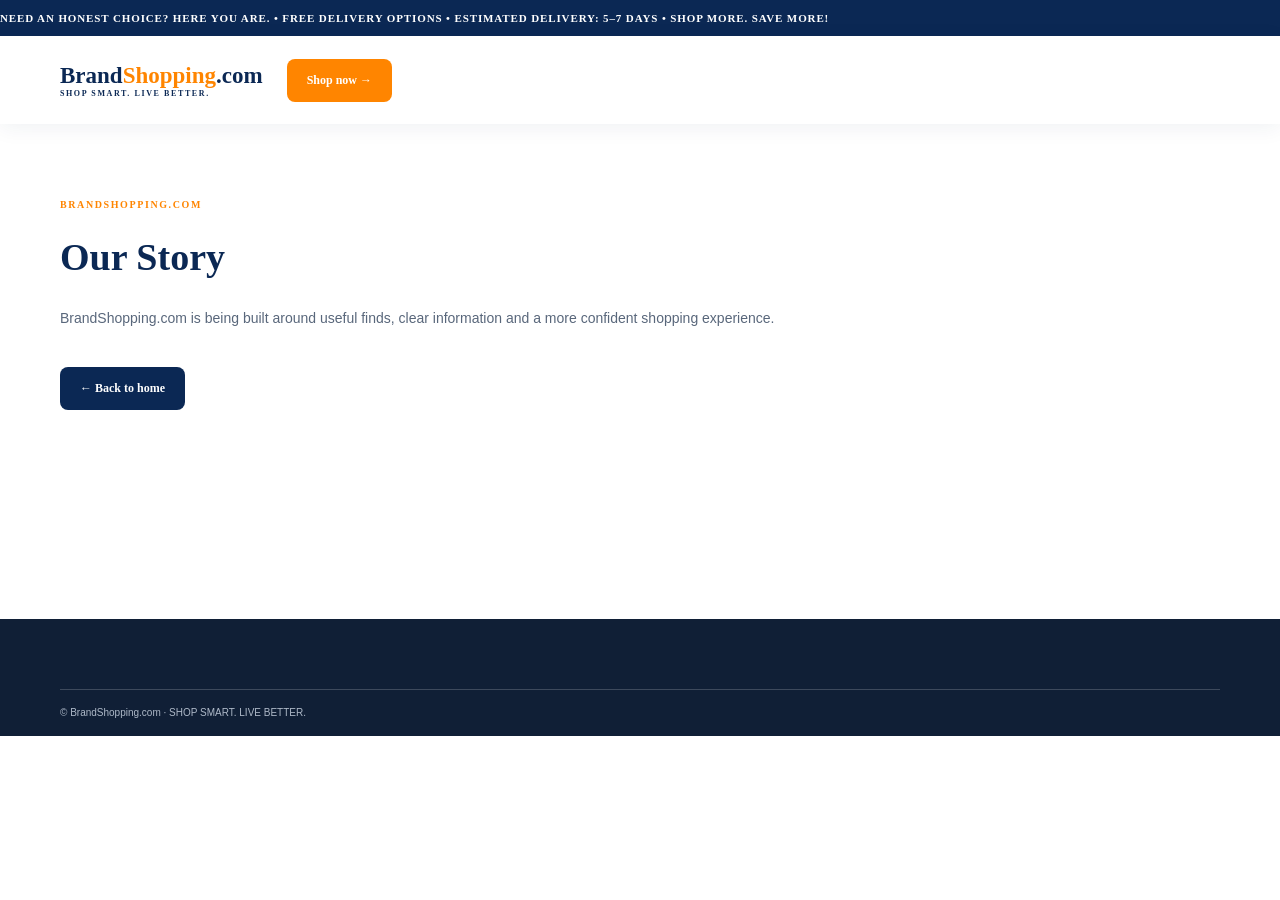
<file: html/about.html>
<!doctype html><html lang="en"><head><meta charset="utf-8"><meta name="viewport" content="width=device-width,initial-scale=1"><title>Our Story | BrandShopping</title><link rel="stylesheet" href="../css/style.css"></head><body><div class="announcement"><div class="ticker">NEED AN HONEST CHOICE? HERE YOU ARE. • FREE DELIVERY OPTIONS • ESTIMATED DELIVERY: 5–7 DAYS • SHOP MORE. SAVE MORE!</div></div><header><div class="head wrap"><a class="brand" href="../index.html"><span>Brand<span>Shopping</span>.com<small>SHOP SMART. LIVE BETTER.</small></span></a><a class="btn orange" href="../index.html#products">Shop now →</a></div></header><main class="wrap" style="min-height:55vh;padding:65px 0"><p class="eyebrow">BRANDSHOPPING.COM</p><h1 style="font:800 38px Montserrat;color:#0B2854">Our Story</h1><div style="max-width:720px;font-size:14px;line-height:1.9;color:#59677b">BrandShopping.com is being built around useful finds, clear information and a more confident shopping experience.</div><p style="margin-top:35px"><a class="btn navy" href="../index.html">← Back to home</a></p></main><footer><div class="wrap copyright">© BrandShopping.com · SHOP SMART. LIVE BETTER.</div></footer></body></html>
</file>
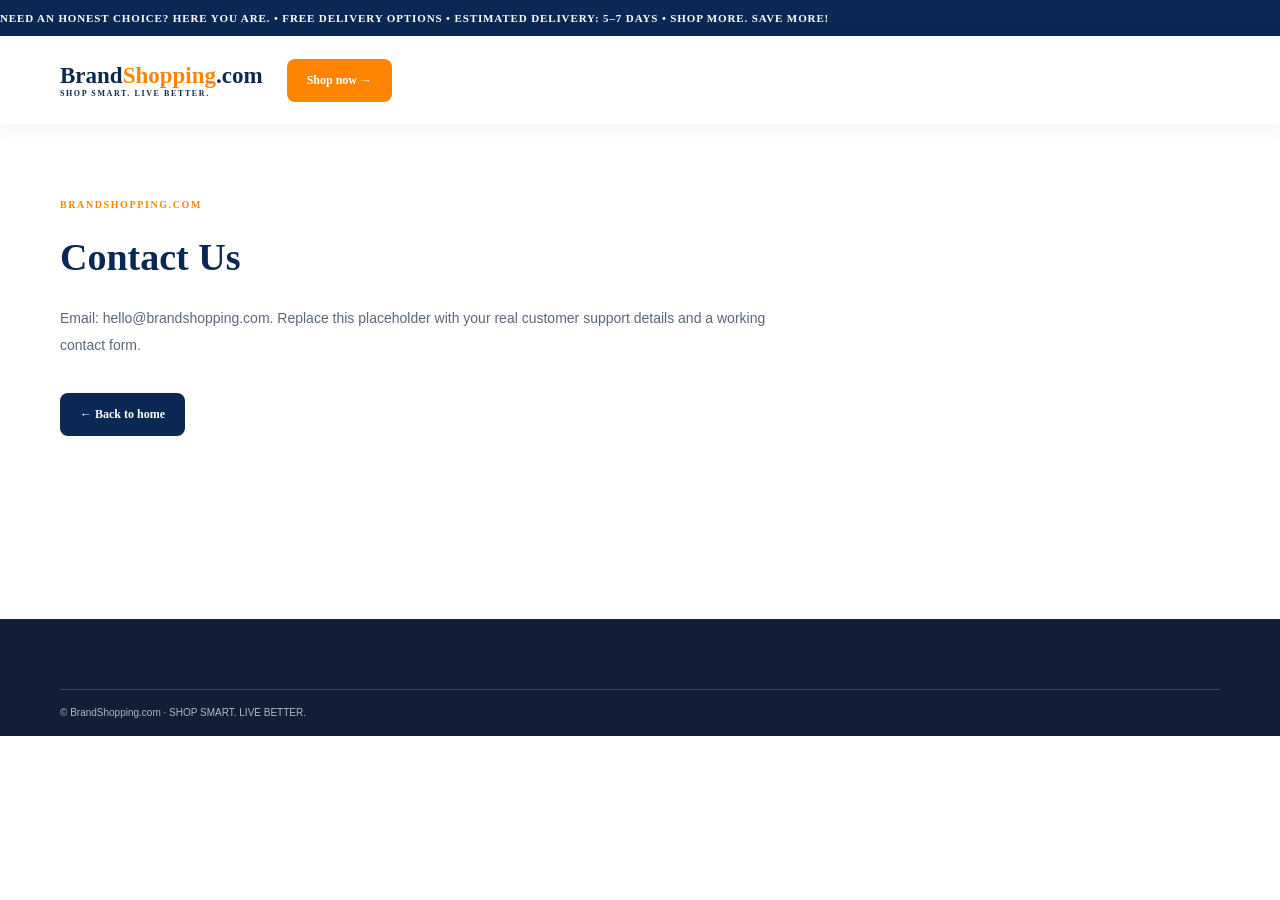
<file: html/contact.html>
<!doctype html><html lang="en"><head><meta charset="utf-8"><meta name="viewport" content="width=device-width,initial-scale=1"><title>Contact Us | BrandShopping</title><link rel="stylesheet" href="../css/style.css"></head><body><div class="announcement"><div class="ticker">NEED AN HONEST CHOICE? HERE YOU ARE. • FREE DELIVERY OPTIONS • ESTIMATED DELIVERY: 5–7 DAYS • SHOP MORE. SAVE MORE!</div></div><header><div class="head wrap"><a class="brand" href="../index.html"><span>Brand<span>Shopping</span>.com<small>SHOP SMART. LIVE BETTER.</small></span></a><a class="btn orange" href="../index.html#products">Shop now →</a></div></header><main class="wrap" style="min-height:55vh;padding:65px 0"><p class="eyebrow">BRANDSHOPPING.COM</p><h1 style="font:800 38px Montserrat;color:#0B2854">Contact Us</h1><div style="max-width:720px;font-size:14px;line-height:1.9;color:#59677b">Email: hello@brandshopping.com. Replace this placeholder with your real customer support details and a working contact form.</div><p style="margin-top:35px"><a class="btn navy" href="../index.html">← Back to home</a></p></main><footer><div class="wrap copyright">© BrandShopping.com · SHOP SMART. LIVE BETTER.</div></footer></body></html>
</file>
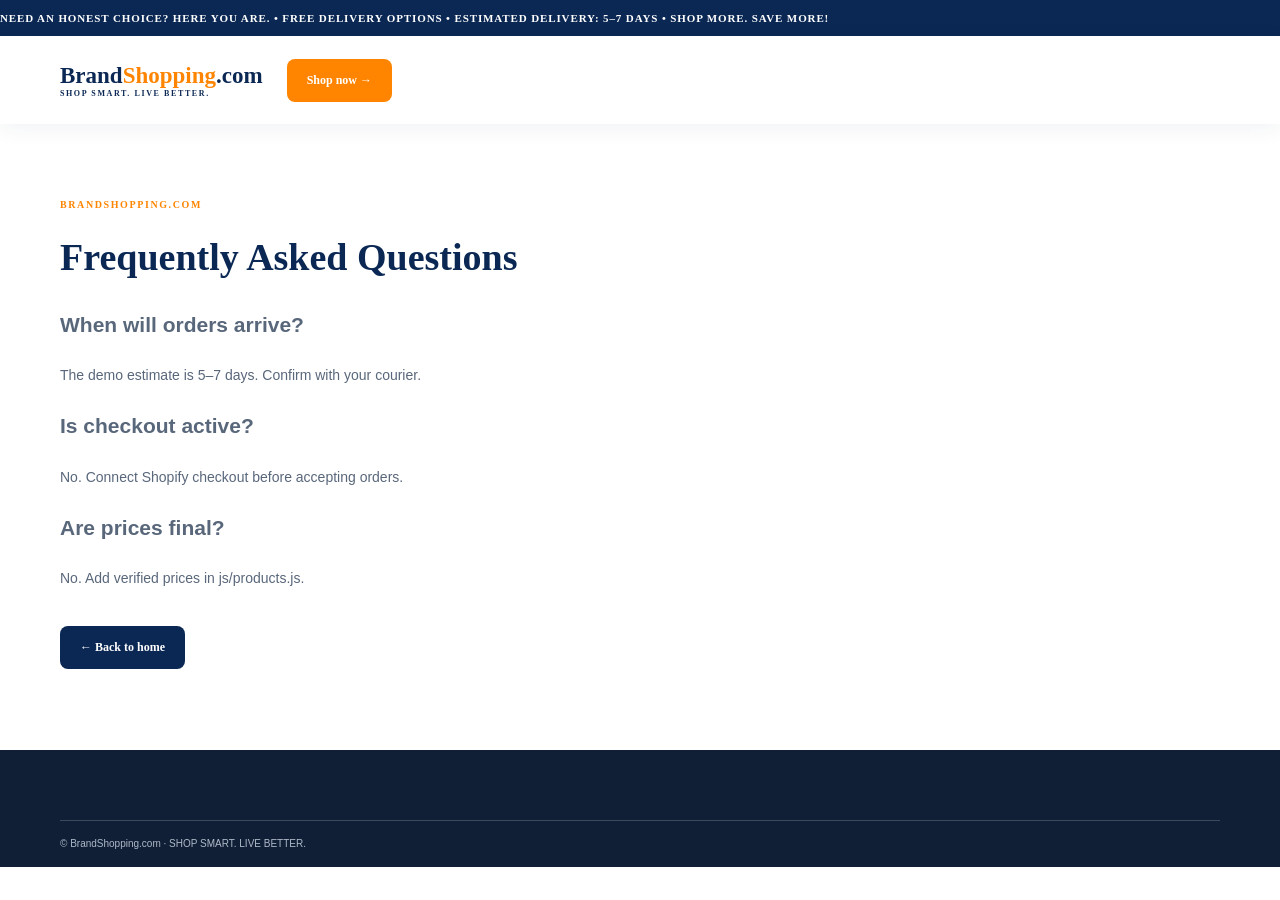
<file: html/faq.html>
<!doctype html><html lang="en"><head><meta charset="utf-8"><meta name="viewport" content="width=device-width,initial-scale=1"><title>Frequently Asked Questions | BrandShopping</title><link rel="stylesheet" href="../css/style.css"></head><body><div class="announcement"><div class="ticker">NEED AN HONEST CHOICE? HERE YOU ARE. • FREE DELIVERY OPTIONS • ESTIMATED DELIVERY: 5–7 DAYS • SHOP MORE. SAVE MORE!</div></div><header><div class="head wrap"><a class="brand" href="../index.html"><span>Brand<span>Shopping</span>.com<small>SHOP SMART. LIVE BETTER.</small></span></a><a class="btn orange" href="../index.html#products">Shop now →</a></div></header><main class="wrap" style="min-height:55vh;padding:65px 0"><p class="eyebrow">BRANDSHOPPING.COM</p><h1 style="font:800 38px Montserrat;color:#0B2854">Frequently Asked Questions</h1><div style="max-width:720px;font-size:14px;line-height:1.9;color:#59677b"><h2>When will orders arrive?</h2><p>The demo estimate is 5–7 days. Confirm with your courier.</p><h2>Is checkout active?</h2><p>No. Connect Shopify checkout before accepting orders.</p><h2>Are prices final?</h2><p>No. Add verified prices in js/products.js.</p></div><p style="margin-top:35px"><a class="btn navy" href="../index.html">← Back to home</a></p></main><footer><div class="wrap copyright">© BrandShopping.com · SHOP SMART. LIVE BETTER.</div></footer></body></html>
</file>
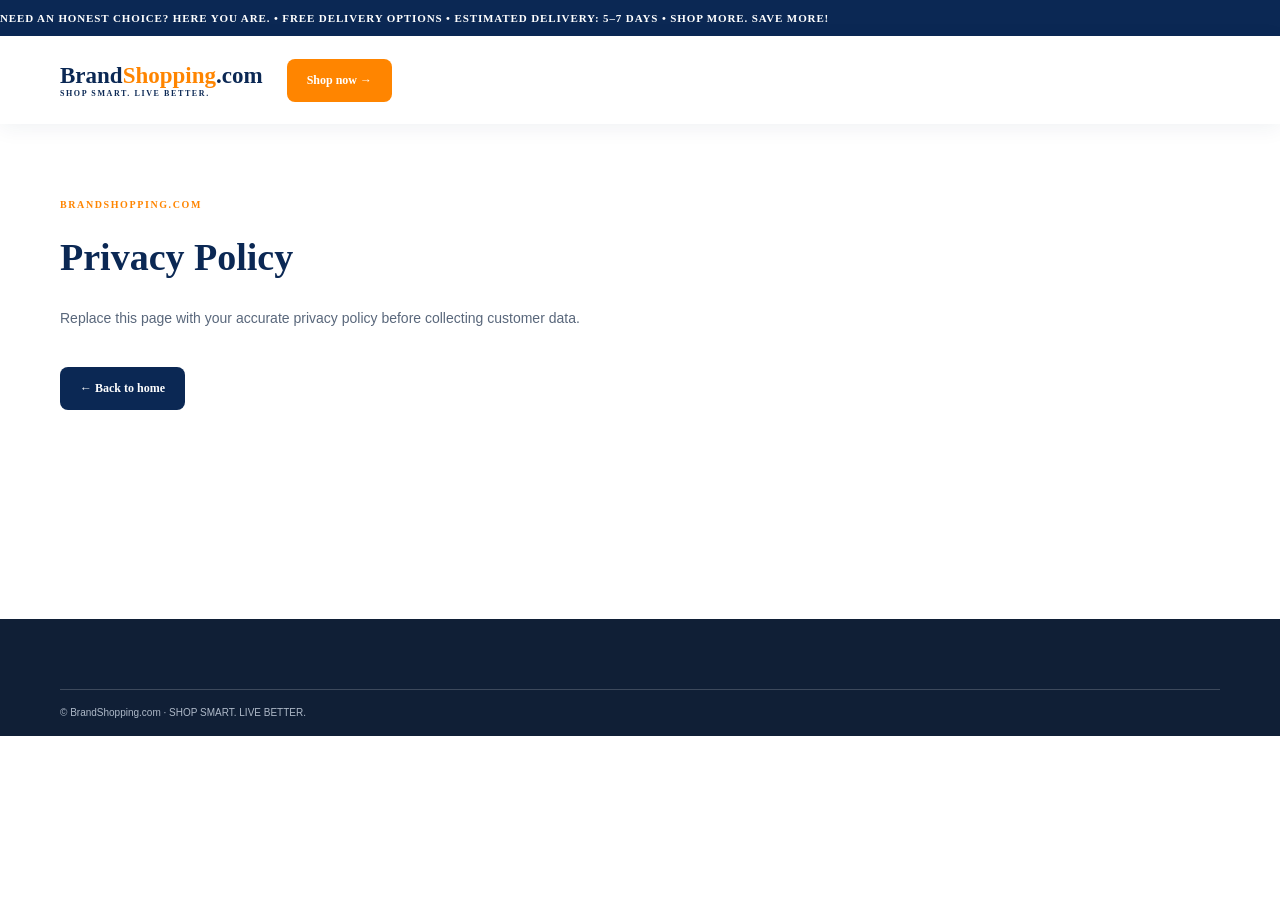
<file: html/privacy.html>
<!doctype html><html lang="en"><head><meta charset="utf-8"><meta name="viewport" content="width=device-width,initial-scale=1"><title>Privacy Policy | BrandShopping</title><link rel="stylesheet" href="../css/style.css"></head><body><div class="announcement"><div class="ticker">NEED AN HONEST CHOICE? HERE YOU ARE. • FREE DELIVERY OPTIONS • ESTIMATED DELIVERY: 5–7 DAYS • SHOP MORE. SAVE MORE!</div></div><header><div class="head wrap"><a class="brand" href="../index.html"><span>Brand<span>Shopping</span>.com<small>SHOP SMART. LIVE BETTER.</small></span></a><a class="btn orange" href="../index.html#products">Shop now →</a></div></header><main class="wrap" style="min-height:55vh;padding:65px 0"><p class="eyebrow">BRANDSHOPPING.COM</p><h1 style="font:800 38px Montserrat;color:#0B2854">Privacy Policy</h1><div style="max-width:720px;font-size:14px;line-height:1.9;color:#59677b">Replace this page with your accurate privacy policy before collecting customer data.</div><p style="margin-top:35px"><a class="btn navy" href="../index.html">← Back to home</a></p></main><footer><div class="wrap copyright">© BrandShopping.com · SHOP SMART. LIVE BETTER.</div></footer></body></html>
</file>
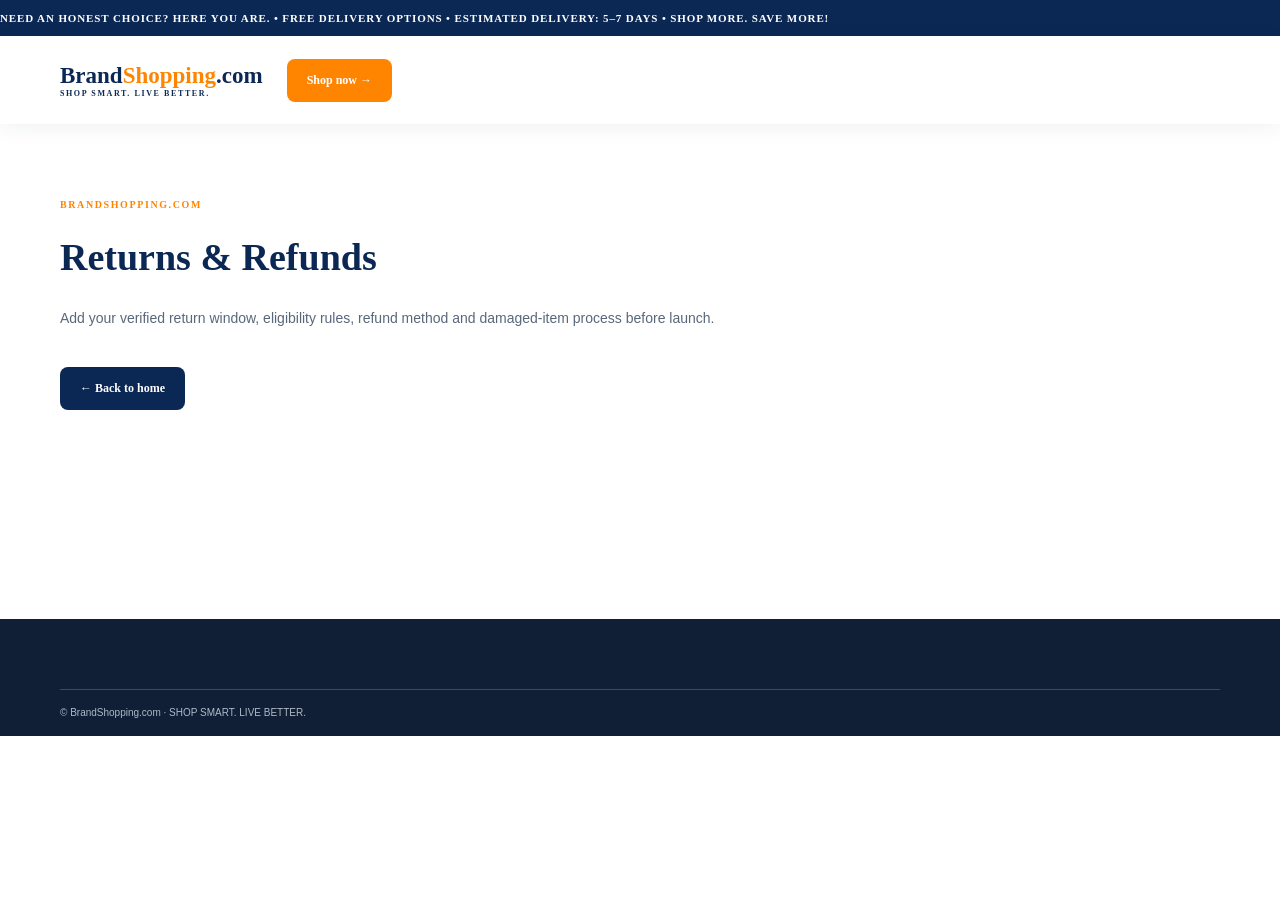
<file: html/returns.html>
<!doctype html><html lang="en"><head><meta charset="utf-8"><meta name="viewport" content="width=device-width,initial-scale=1"><title>Returns & Refunds | BrandShopping</title><link rel="stylesheet" href="../css/style.css"></head><body><div class="announcement"><div class="ticker">NEED AN HONEST CHOICE? HERE YOU ARE. • FREE DELIVERY OPTIONS • ESTIMATED DELIVERY: 5–7 DAYS • SHOP MORE. SAVE MORE!</div></div><header><div class="head wrap"><a class="brand" href="../index.html"><span>Brand<span>Shopping</span>.com<small>SHOP SMART. LIVE BETTER.</small></span></a><a class="btn orange" href="../index.html#products">Shop now →</a></div></header><main class="wrap" style="min-height:55vh;padding:65px 0"><p class="eyebrow">BRANDSHOPPING.COM</p><h1 style="font:800 38px Montserrat;color:#0B2854">Returns & Refunds</h1><div style="max-width:720px;font-size:14px;line-height:1.9;color:#59677b">Add your verified return window, eligibility rules, refund method and damaged-item process before launch.</div><p style="margin-top:35px"><a class="btn navy" href="../index.html">← Back to home</a></p></main><footer><div class="wrap copyright">© BrandShopping.com · SHOP SMART. LIVE BETTER.</div></footer></body></html>
</file>
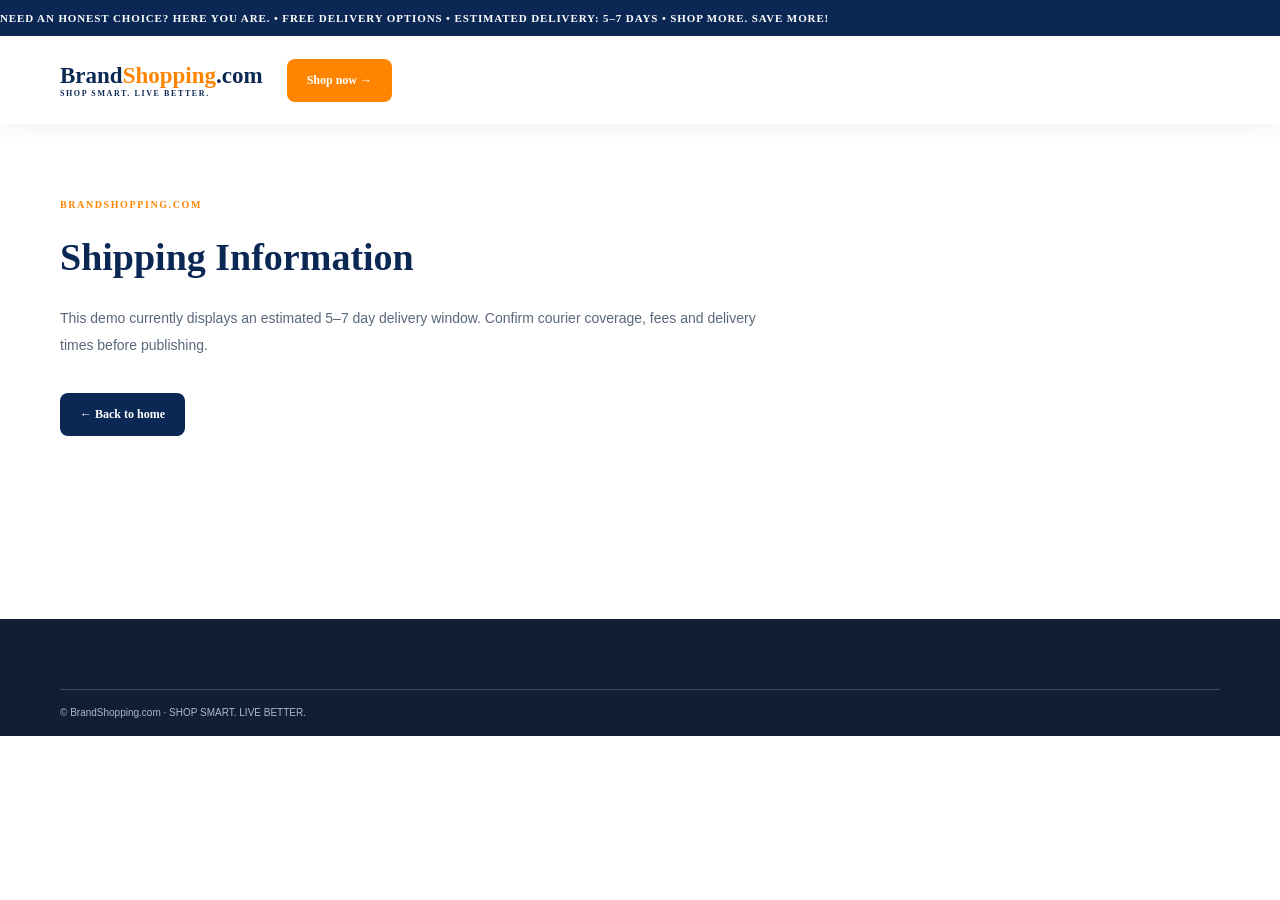
<file: html/shipping.html>
<!doctype html><html lang="en"><head><meta charset="utf-8"><meta name="viewport" content="width=device-width,initial-scale=1"><title>Shipping Information | BrandShopping</title><link rel="stylesheet" href="../css/style.css"></head><body><div class="announcement"><div class="ticker">NEED AN HONEST CHOICE? HERE YOU ARE. • FREE DELIVERY OPTIONS • ESTIMATED DELIVERY: 5–7 DAYS • SHOP MORE. SAVE MORE!</div></div><header><div class="head wrap"><a class="brand" href="../index.html"><span>Brand<span>Shopping</span>.com<small>SHOP SMART. LIVE BETTER.</small></span></a><a class="btn orange" href="../index.html#products">Shop now →</a></div></header><main class="wrap" style="min-height:55vh;padding:65px 0"><p class="eyebrow">BRANDSHOPPING.COM</p><h1 style="font:800 38px Montserrat;color:#0B2854">Shipping Information</h1><div style="max-width:720px;font-size:14px;line-height:1.9;color:#59677b">This demo currently displays an estimated 5–7 day delivery window. Confirm courier coverage, fees and delivery times before publishing.</div><p style="margin-top:35px"><a class="btn navy" href="../index.html">← Back to home</a></p></main><footer><div class="wrap copyright">© BrandShopping.com · SHOP SMART. LIVE BETTER.</div></footer></body></html>
</file>
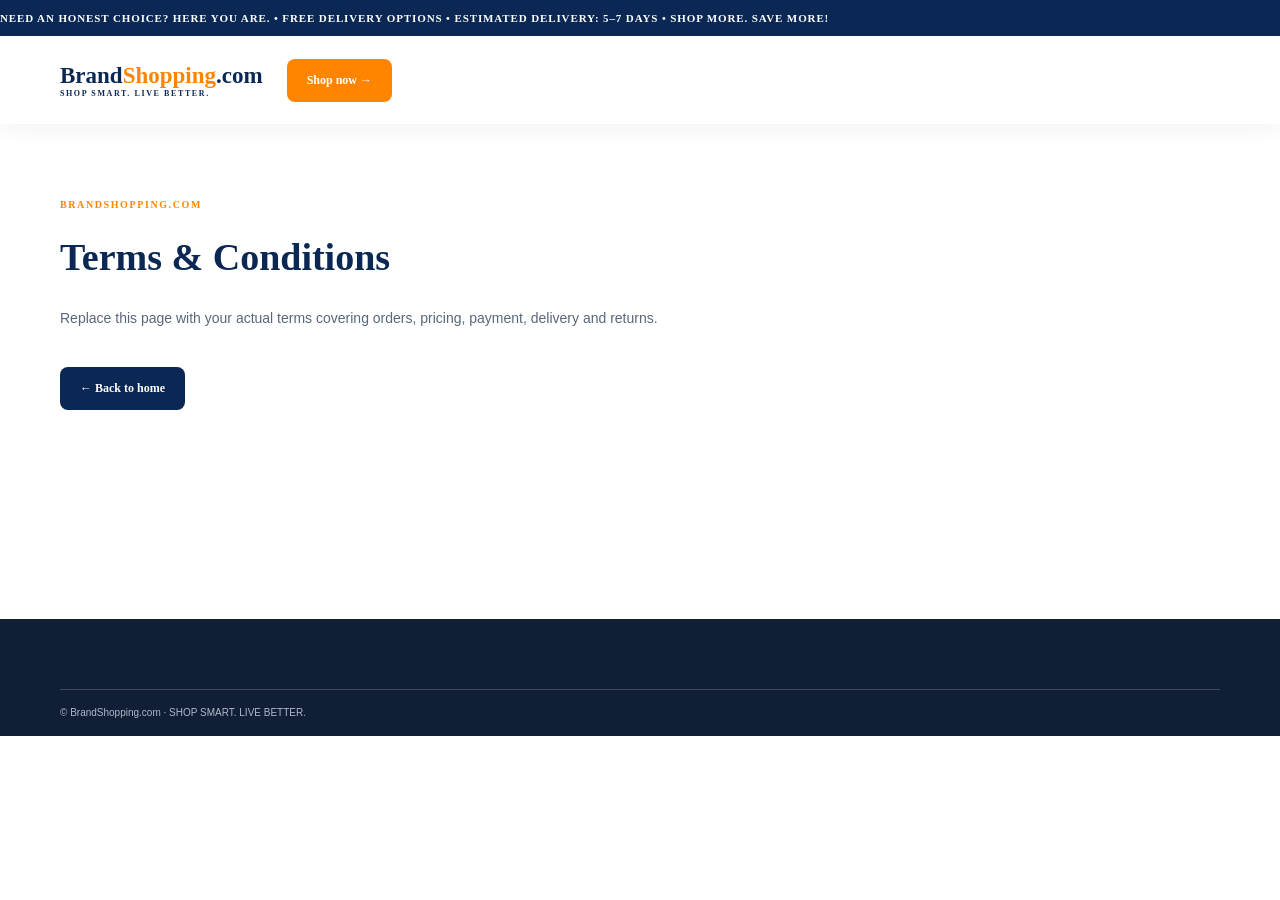
<file: html/terms.html>
<!doctype html><html lang="en"><head><meta charset="utf-8"><meta name="viewport" content="width=device-width,initial-scale=1"><title>Terms & Conditions | BrandShopping</title><link rel="stylesheet" href="../css/style.css"></head><body><div class="announcement"><div class="ticker">NEED AN HONEST CHOICE? HERE YOU ARE. • FREE DELIVERY OPTIONS • ESTIMATED DELIVERY: 5–7 DAYS • SHOP MORE. SAVE MORE!</div></div><header><div class="head wrap"><a class="brand" href="../index.html"><span>Brand<span>Shopping</span>.com<small>SHOP SMART. LIVE BETTER.</small></span></a><a class="btn orange" href="../index.html#products">Shop now →</a></div></header><main class="wrap" style="min-height:55vh;padding:65px 0"><p class="eyebrow">BRANDSHOPPING.COM</p><h1 style="font:800 38px Montserrat;color:#0B2854">Terms & Conditions</h1><div style="max-width:720px;font-size:14px;line-height:1.9;color:#59677b">Replace this page with your actual terms covering orders, pricing, payment, delivery and returns.</div><p style="margin-top:35px"><a class="btn navy" href="../index.html">← Back to home</a></p></main><footer><div class="wrap copyright">© BrandShopping.com · SHOP SMART. LIVE BETTER.</div></footer></body></html>
</file>
<file: css/style.css>
:root{--navy:#0B2854;--orange:#FF8500;--ink:#25282D;--muted:#718096;--line:#e8edf4}*{box-sizing:border-box}body{margin:0;color:var(--ink);font-family:Inter,Arial,sans-serif}a{text-decoration:none;color:inherit}.wrap{width:min(1160px,calc(100% - 36px));margin:auto}.announcement{height:36px;background:var(--navy);color:white;overflow:hidden;display:flex;align-items:center}.ticker{white-space:nowrap;min-width:max-content;font:700 11px Montserrat;letter-spacing:.08em;animation:slide 24s linear infinite}.ticker b{color:#ffad4a}@keyframes slide{to{transform:translateX(-45%)}}header{position:sticky;top:0;background:#fffffff2;backdrop-filter:blur(12px);z-index:5;box-shadow:0 4px 20px #0b285410}.head{height:88px;display:flex;align-items:center;gap:24px}.brand{display:flex;align-items:center;gap:10px;color:var(--navy);font:900 23px Montserrat}.brand img{width:75px;height:60px;object-fit:contain}.brand span span{color:var(--orange)}.brand small{display:block;font-size:8px;letter-spacing:.2em}.head form{display:flex;flex:1;max-width:460px;border:1px solid var(--line);border-radius:30px;overflow:hidden}.head input{flex:1;border:0;padding:13px 16px;min-width:0;outline:0}.head form button{background:var(--navy);color:#fff;border:0;width:48px;font-size:22px}.head>button,nav button{border:0;background:none;color:var(--navy);font-weight:700;cursor:pointer}#cart b{background:var(--orange);color:white;border-radius:50%;padding:3px 7px}nav{height:48px;display:flex;gap:28px;align-items:center;font-size:12px;font-weight:700;color:var(--navy)}nav a:hover{color:var(--orange)}.menu{display:none}.hero{display:grid;grid-template-columns:1fr 1fr;gap:35px;align-items:center;padding:46px 0}.eyebrow{color:var(--orange);font:800 10px Montserrat;letter-spacing:.16em}.hero h1,.story h2{font:900 clamp(42px,5vw,65px)/1.03 Montserrat;color:var(--navy);letter-spacing:-.05em;margin:12px 0}.hero h1 em,.story h2 em{font-style:normal;color:var(--orange)}.sub,.story p:not(.eyebrow){color:var(--muted);line-height:1.8;font-size:14px}.btn{display:inline-block;border:0;border-radius:8px;padding:14px 20px;color:#fff;font:700 12px Montserrat;cursor:pointer}.orange{background:var(--orange)}.navy{background:var(--navy)}.perks{font-size:10px;color:var(--muted);margin-top:25px}.hero-img{height:340px;background:#fff3e6;border-radius:18px;overflow:hidden;position:relative}.hero-img img{width:100%;height:100%;object-fit:cover;object-position:center 30%}.sale{position:absolute;right:18px;bottom:18px;background:var(--navy);color:#fff;padding:14px 18px;border-radius:12px;display:flex;flex-direction:column;transform:rotate(3deg)}.sale strong{font:900 50px Montserrat;color:var(--orange)}.sale small,.sale b{font:700 9px Montserrat}.trust{display:grid;grid-template-columns:repeat(4,1fr);padding:20px 0;border-block:1px solid var(--line);gap:10px}.trust div{font-size:22px;color:var(--orange);display:grid;grid-template-columns:30px 1fr;align-items:center}.trust b{font:700 11px Montserrat;color:var(--navy)}.trust small{grid-column:2;font-size:10px;color:var(--muted)}.categories{padding:55px 0}.categories h2,.products h2{font:800 29px Montserrat;color:var(--navy);margin:8px 0 20px}.cats{display:grid;grid-template-columns:repeat(4,1fr);gap:12px}.cats a{padding:22px;border:1px solid var(--line);border-radius:12px;color:var(--navy);font-weight:700;font-size:12px}.cats a:hover{border-color:var(--orange);transform:translateY(-3px)}.products{background:#f5f8fc;padding:55px 0}.muted{font-size:12px;color:var(--muted)}.grid{display:grid;grid-template-columns:repeat(3,1fr);gap:18px;margin-top:25px}.card{background:#fff;border:1px solid var(--line);border-radius:13px;overflow:hidden;transition:.25s}.card:hover{transform:translateY(-5px);box-shadow:0 14px 35px #0b28541a}.photo{height:230px;position:relative;background:#fafafa}.photo img{width:100%;height:100%;object-fit:contain}.off{position:absolute;top:12px;left:12px;background:#e7433b;color:#fff;padding:7px 9px;border-radius:20px;font:800 10px Montserrat}.play{position:absolute;bottom:12px;right:12px;border:0;border-radius:50%;background:#0b2854dd;color:#fff;width:38px;height:38px;cursor:pointer}.info{padding:15px}.info h3{font:700 13px Montserrat;color:var(--navy)}.info p{font-size:11px;color:var(--muted);min-height:32px}.price{font:800 14px Montserrat;color:var(--orange)}.add{width:100%;padding:11px;background:var(--navy);color:#fff;border:0;border-radius:6px;cursor:pointer;font-weight:700}.story{display:grid;grid-template-columns:1fr 1fr;align-items:center;gap:30px;padding:70px 0}.story h2{font-size:43px}.monogram{height:260px;border-radius:16px;background:var(--navy);display:grid;place-content:center;text-align:center;color:var(--orange);font:900 100px Montserrat}.monogram small{font-size:10px;color:white;letter-spacing:.2em}footer{background:#101f36;color:#fff;padding:42px 0 18px}.foot{display:grid;grid-template-columns:1.5fr 1fr 1fr 1fr;gap:25px}.foot h3{font:700 12px Montserrat}.foot p,.foot a{display:block;color:#b9c5d6;font-size:11px;margin:10px 0}.foot button{background:#263a57;border:1px solid #50627b;color:white;border-radius:20px;padding:8px 12px}.copyright{border-top:1px solid #ffffff30;margin-top:28px;padding-top:17px;font-size:10px;color:#aeb9c8}.backdrop{position:fixed;inset:0;background:#07142799;display:grid;place-items:center;z-index:20;opacity:0;visibility:hidden;transition:.25s;padding:18px}.backdrop.show{opacity:1;visibility:visible}.dialog{width:min(400px,100%);background:white;border-radius:16px;padding:32px;position:relative;text-align:center;box-shadow:0 25px 70px #0004}.dialog h2{font:800 21px Montserrat;color:var(--navy)}.dialog input{width:100%;padding:13px;border:1px solid var(--line);border-radius:7px;margin:7px 0}.dialog form .btn{width:100%;margin:7px 0}.dialog small{font-size:9px;color:var(--muted)}.close{position:absolute;right:14px;top:10px;border:0;background:none;font-size:25px;cursor:pointer}.guest{display:block;margin:14px auto 0;border:0;background:none;color:var(--orange);cursor:pointer}#toast{position:fixed;bottom:20px;left:50%;transform:translateX(-50%);background:var(--navy);color:white;padding:12px 18px;border-radius:8px;font-size:12px;opacity:0;transition:.2s;z-index:30}#toast.show{opacity:1}body.dark{background:#101b2b;color:#eef3fa}body.dark header,body.dark .dialog{background:#19283d}body.dark .products{background:#0f1928}body.dark .categories h2,body.dark .products h2,body.dark .brand{color:#eef3fa}body.dark .card{background:#19283d}@media(max-width:800px){nav{gap:15px}.trust{grid-template-columns:repeat(2,1fr)}.grid{grid-template-columns:repeat(2,1fr)}.foot{grid-template-columns:repeat(2,1fr)}}@media(max-width:600px){.head{height:72px;gap:10px}.brand{font-size:16px}.brand img{width:48px}.head form{display:none}.menu{display:block}nav{display:none;flex-direction:column;align-items:flex-start;height:auto;padding:10px 0 18px}nav.open{display:flex}.hero{grid-template-columns:1fr;padding:30px 0}.hero h1{font-size:46px}.hero-img{height:270px}.trust{gap:15px}.cats{grid-template-columns:repeat(2,1fr)}.grid{gap:9px}.photo{height:155px}.info{padding:10px}.info h3{font-size:11px}.story{grid-template-columns:1fr;padding:45px 0}.monogram{height:200px}.foot{grid-template-columns:1fr 1fr}.ticker{font-size:9px}}
</file>
